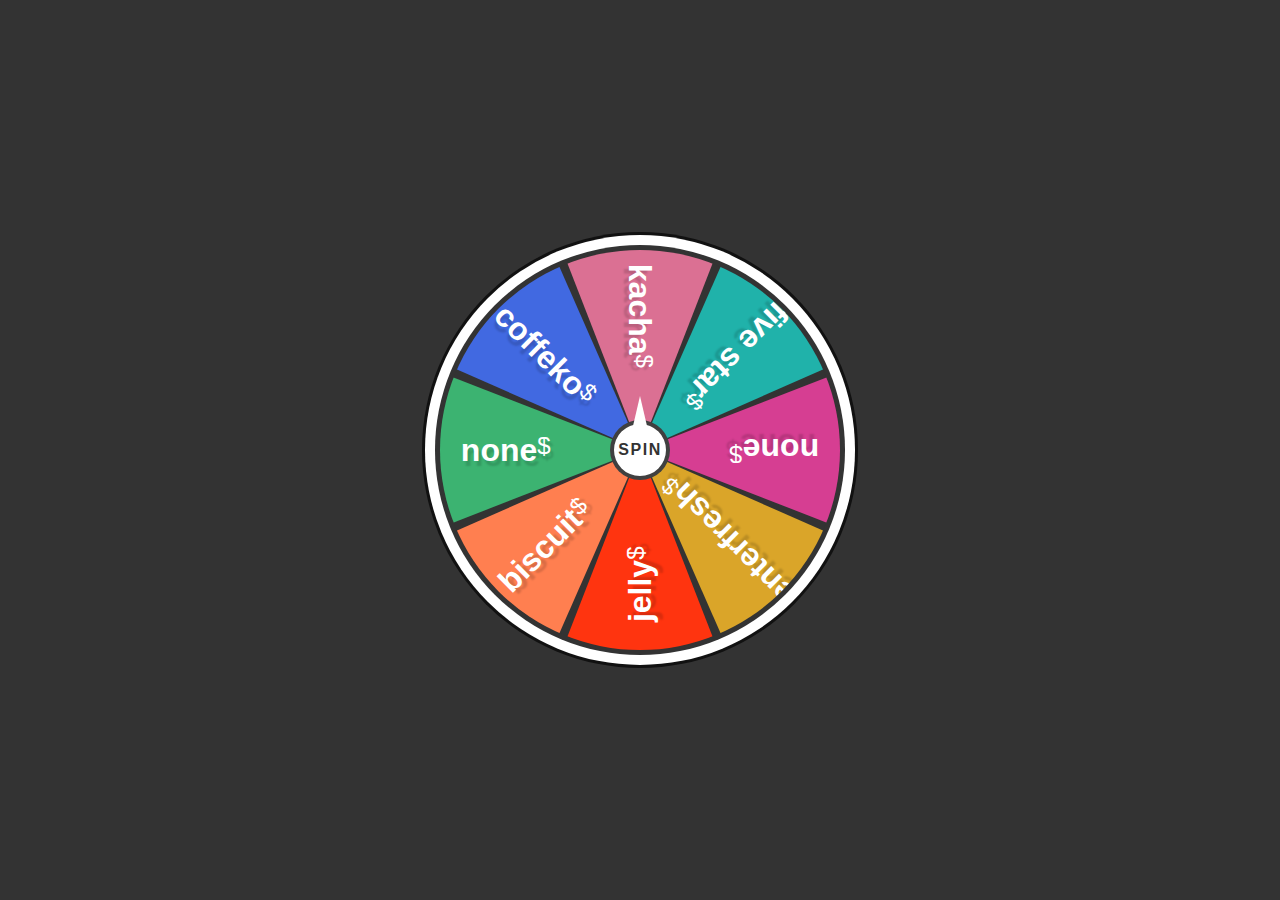
<file: index2.html>
<!DOCTYPE html>
<html lang="en">
<head>
    <meta charset="UTF-8">
    <meta name="viewport" content="width=device-width, initial-scale=1.0">
    <title>Document</title>
    <link rel="stylesheet" type="text/css" href="style.css">
</head>
<body>
  <div class="container">
    <div class="spinBtn">spin</div>
    <div class="wheel">
        <div class="number" style="--i:1;--clr:#db7093;"><span>kacha</span></div>
        <div class="number" style="--i:2;--clr:#20b2aa;"><span>five star</span></div>
        <div class="number" style="--i:3;--clr:#d63e92;"><span>none</span></div>
        <div class="number" style="--i:4;--clr:#daa529;"><span>centerfresh</span></div>
        <div class="number" style="--i:5;--clr:#ff340f;"><span>jelly</span></div>
        <div class="number" style="--i:6;--clr:#ff7f50;"><span>biscuit</span></div>
        <div class="number" style="--i:7;--clr:#3cb371;"><span>none</span></div>
        <div class="number" style="--i:8;--clr:#4169e1;"><span>coffeko</span></div>
    </div>
  </div>
  <script>
    let wheel = document.querySelector('.wheel');
    let spinBtn = document.querySelector('.spinBtn');
    let value = Math.ceil(Math.random() * 3600);
    
    spinBtn.onclick=function(){
        wheel.style.transform="rotate("+ value + "deg)";
        value += Math.ceil(Math.random() * 3600);    
    } 
 </script>

    
</body>
</html>
</file>
<file: style.css>
@import url('https://fonts.googleapis.com/css?family=Poppins:200,300,400,500,600,700,800,900&display=swap');

*
{
    margin:0px;
    padding:0;
    box-sizing:border-box;
    font-family:'Poppies',sans-serif;

}
body
{
    display:flex;
    justify-content:center;
    align-items: center;
    min-height: 100vh;
    background: #333;

}
.container
{
    position: relative;
    width: 400px;
    height: 400px;
    display: flex;
    justify-content: center;
    align-items: center;
}
.container .spinBtn{
    position: absolute;
    width: 60px;
    height: 60px;
    background: #fff;
    border-radius: 50px;
    z-index: 10;
    display: flex;
    justify-content: center;
    align-items: center;
    text-transform: uppercase;
    font-weight: 600;
    color: #333;
    letter-spacing: 0.1em;
    border: 4px solid rgba(0,0,0,0.75);
    cursor: pointer;
    user-select: none;

}
.container .spinBtn::before
{
    content: '';
    position: absolute;
    top: -28px;
    width: 20px;
    height: 30px;
    background:#fff;
    clip-path:polygon(50% 0%,15% 100%,85% 100%);
}
.container .wheel{
    position: absolute;
    top: 0;
    left: 0;
    width: 100%;
    height: 100%;
    background: #333;
    border-radius: 50%;
    overflow: hidden;
    box-shadow: 0 0 0 5px #333, 0 0 0 15px #fff, 0 0 0 18px #111;
    transition: transform 5s ease-in-out;
}
.container .wheel .number{
    position: absolute;
    width: 50%;
    height: 50%;
    background: var(--clr);
    transform-origin: bottom right;
    transform: rotate(calc(45deg * var(--i)));
    clip-path: polygon(0 0,56% 0, 100% 100%, 0 56%);
    display: flex;
    justify-content: center;
    align-items: center;
    user-select: none;
    cursor: pointer;
}
.container .wheel .number span{
    position: relative;
    transform: rotate(45deg);
    font-size: 2em;
    font-weight: 700;
    color: #fff;
    text-shadow: 3px 5px 2px rgba(0,0,0,0.15);
}
.container .wheel .number span::after
{
    content:'$';
    position: absolute;
    font-size: 0.75em;
    font-weight: 500;
}
</file>
